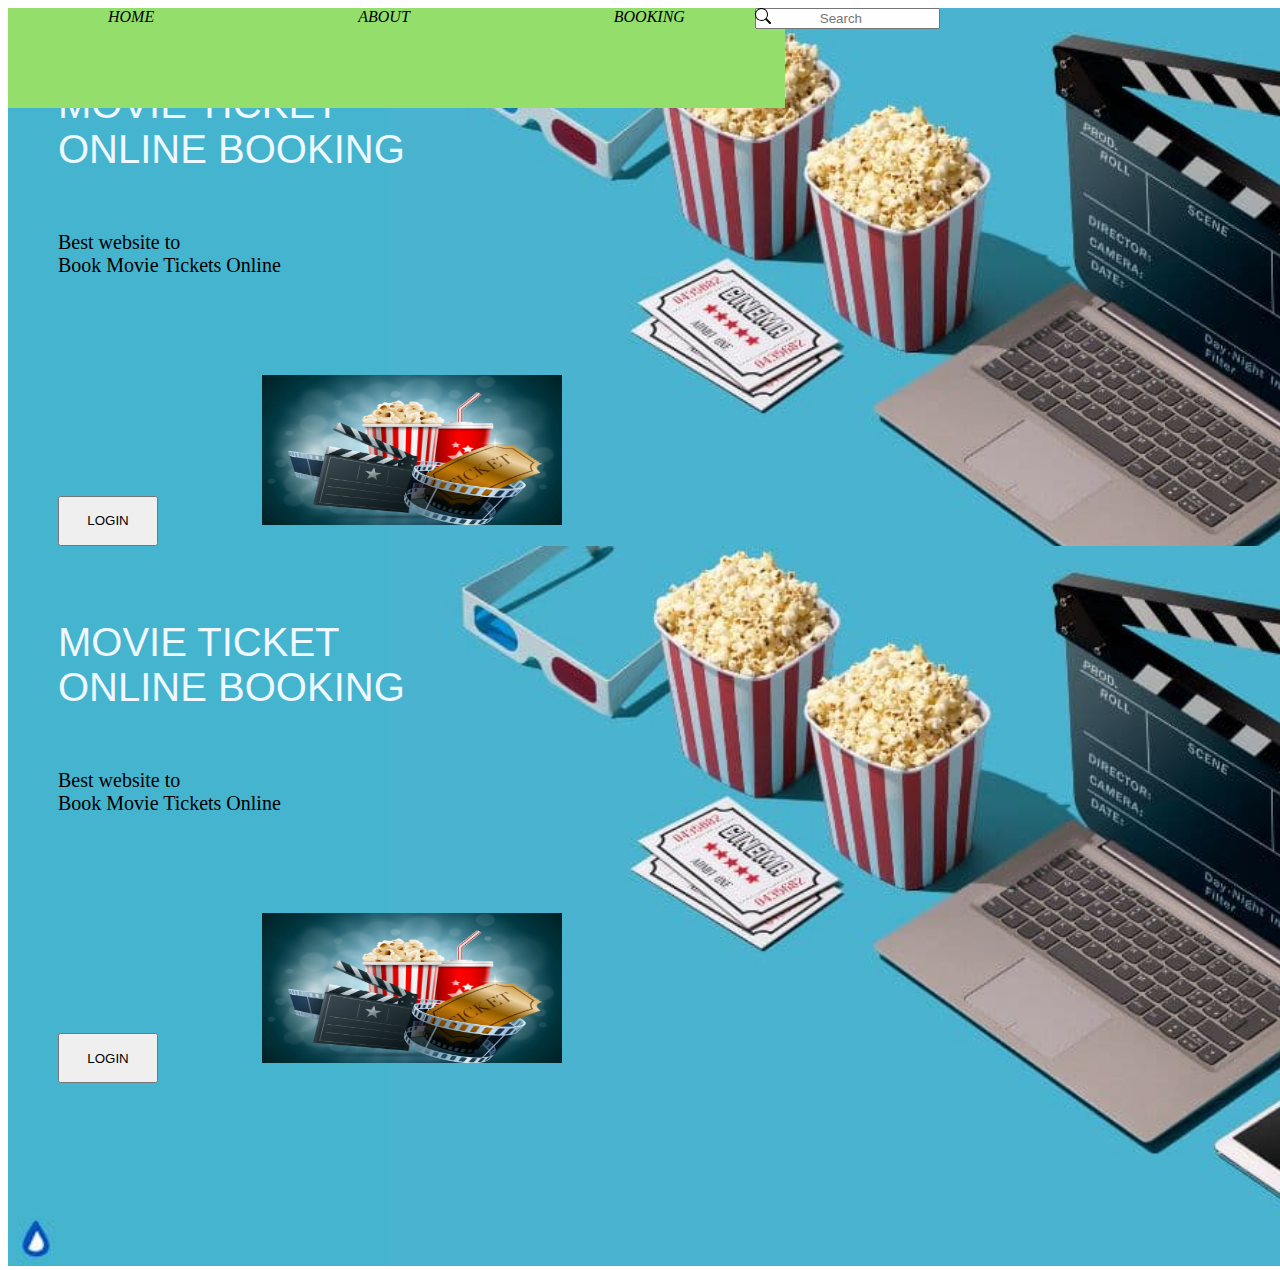
<file: index.html>
<!DOCTYPE html>
<html lang="en">

<head>
    <meta charset="UTF-8">
    <meta name="viewport" content="width=device-width, initial-scale=1.0">
    <title>MOVIE TICKET BOOKING</title>
    <link rel="stylesheet" href="style.css">
    <link rel="stylesheet" href="">
    <link href="https://cdn.jsdelivr.net/npm/bootstrap@5.0.2/dist/css/bootstrap.min.css" rel="stylesheet"
        integrity="sha384-EVSTQN3/azprG1Anm3QDgpJLIm9Nao0Yz1ztcQTwFspd3yD65VohhpuuCOmLASjC" crossorigin="anonymous">
</head>

<body>

    <div class="page">
        <div class="navbar">
            <nav>
                <a href="index.html" id="home">HOME</a>
                <a href="about.html" id="about">ABOUT</a>
                <a href="booking.html" id="book">BOOKING</a>
                <input type="search" placeholder="Search" id="icon">
                <img src="search.svg" id="icon">
            </nav>
        </div>
        <img src="banner.jpg" class="backimg">
        <div>
            
            <h4>MOVIE TICKET<br>ONLINE BOOKING</h4>
            <br></br>
            <p id="para"> Best website to <br>
                Book Movie Tickets Online</p>
                <br>
                <button class="btn btn-outline-success" id="btn">LOGIN</button>
            <img src="img2.jpg" class="rounded-circle">
        </div>
    </div>
    <section id="home">
        <img src="banner.jpg" class="backimg">
        <div>
            
            <h4>MOVIE TICKET<br>ONLINE BOOKING</h4>
            <br></br>
            <p id="para"> Best website to <br>
                Book Movie Tickets Online</p>
                <br>
                <button class="btn btn-outline-success" id="btn">LOGIN</button>
            <img src="img2.jpg" class="rounded-circle">
        </div>

    </section>


</body>

</html>
</file>
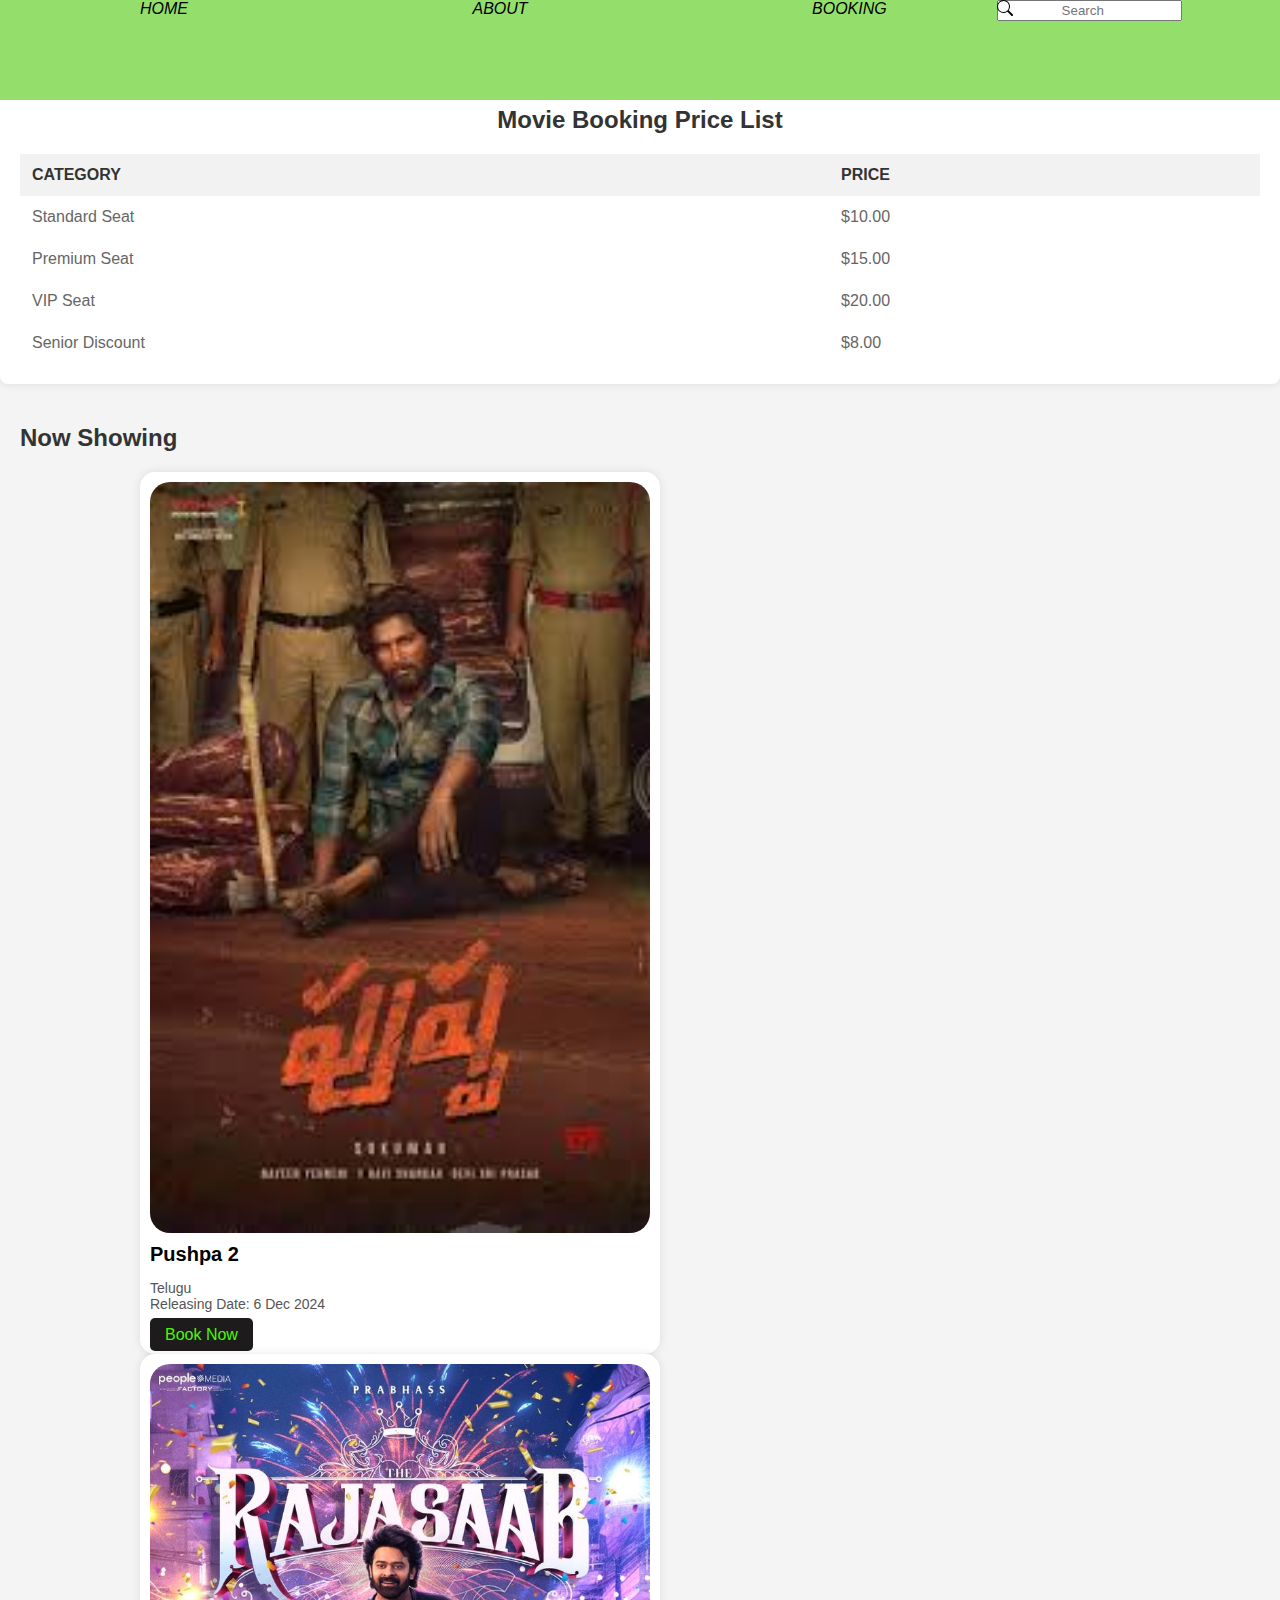
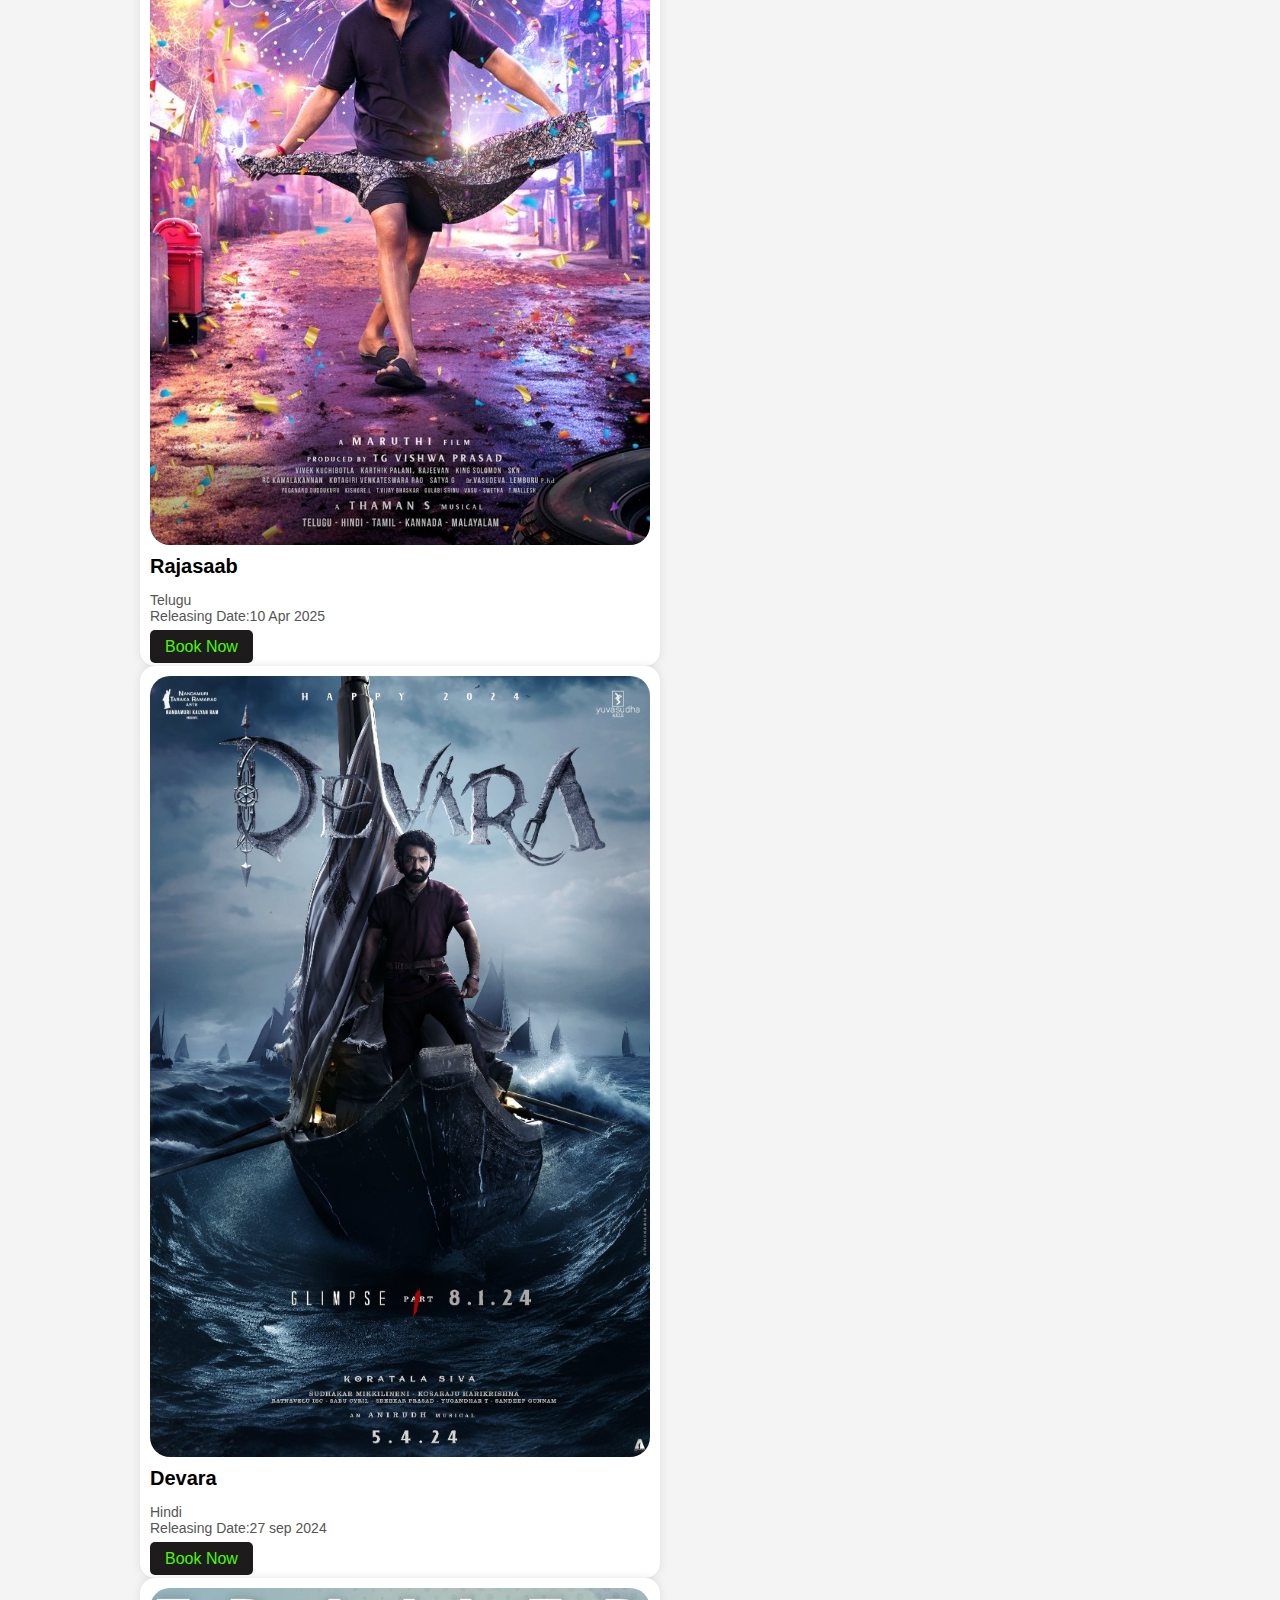
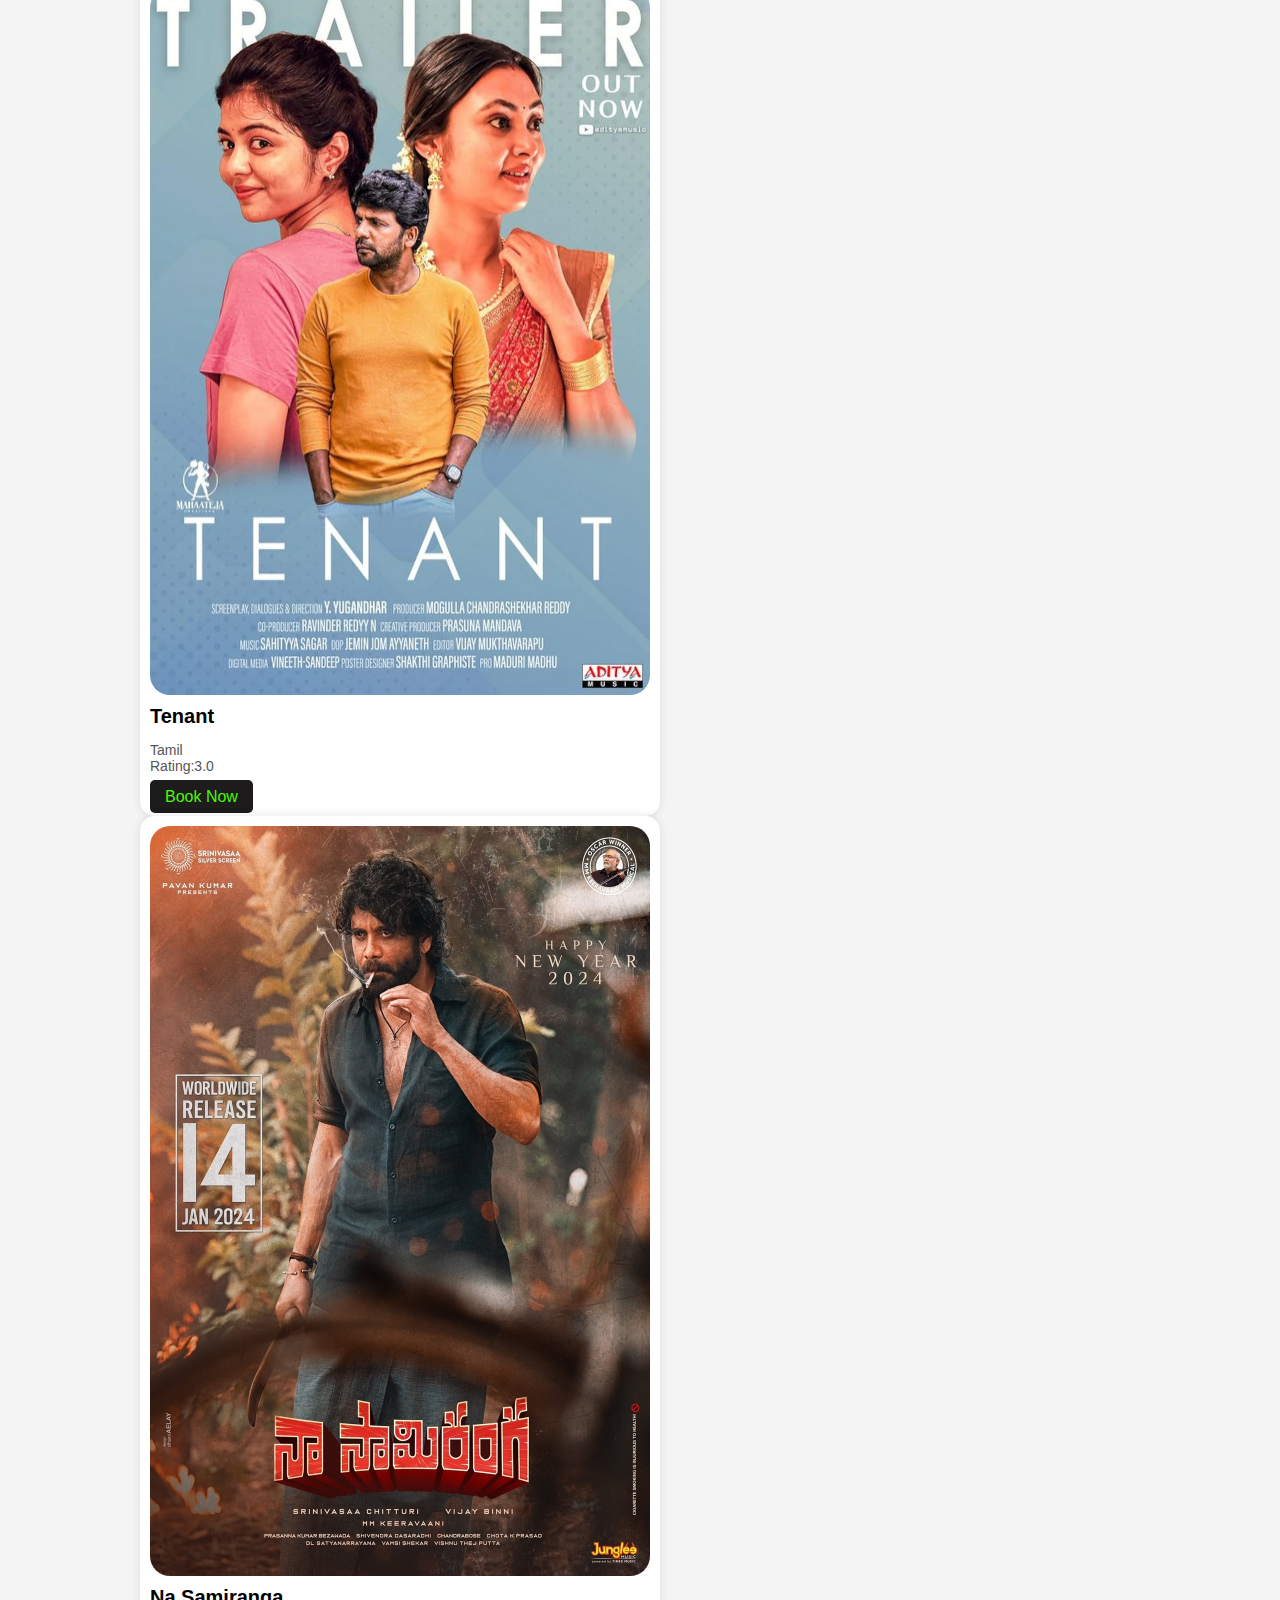
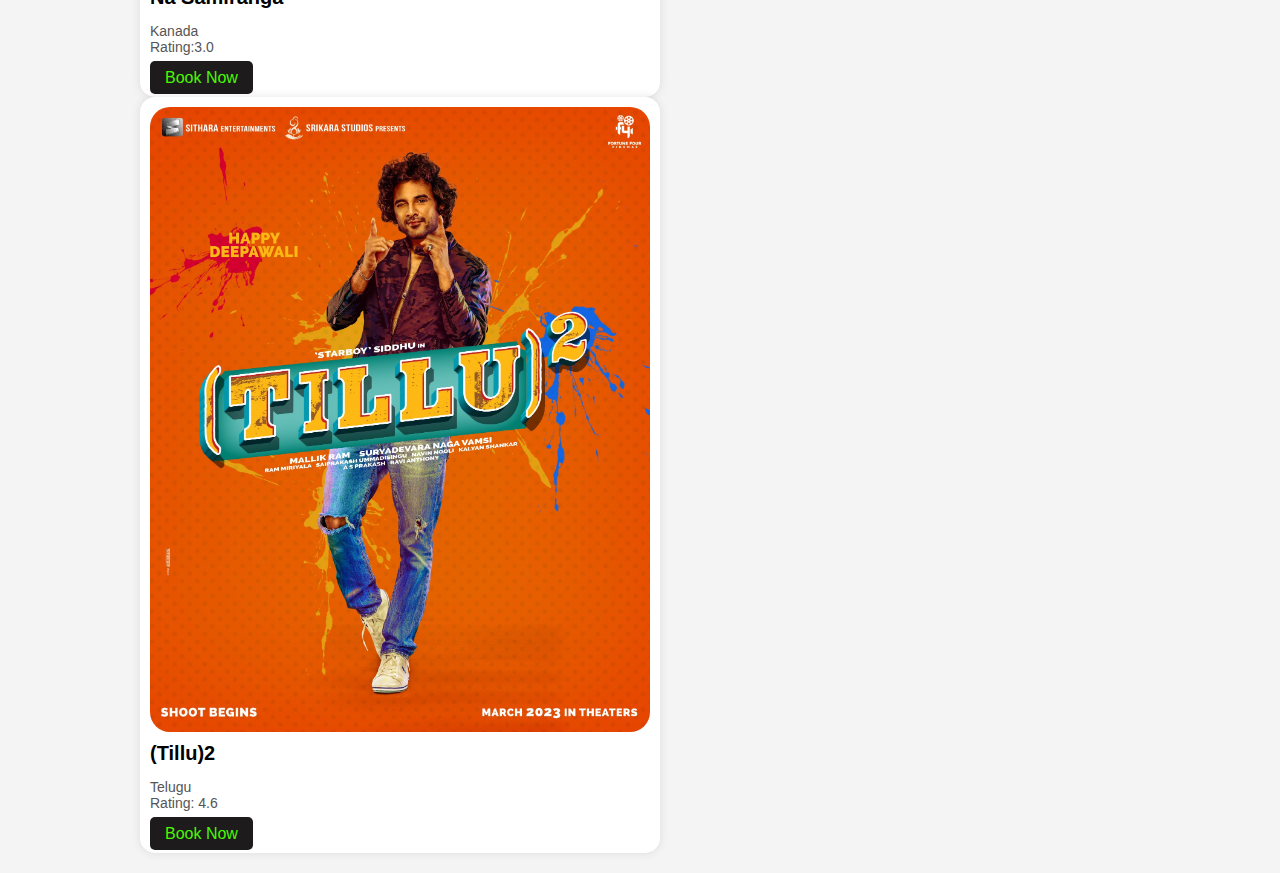
<file: about.html>
<html lang="en">

<head>
    <meta charset="UTF-8">
    <meta name="viewport" content="width=device-width, initial-scale=1.0">
    <title>MOVIE TICKET BOOKING</title>
    <link rel="stylesheet" href="about.css">
    <link href="https://cdn.jsdelivr.net/npm/bootstrap@5.0.2/dist/css/bootstrap.min.css" rel="stylesheet"
        integrity="sha384-EVSTQN3/azprG1Anm3QDgpJLIm9Nao0Yz1ztcQTwFspd3yD65VohhpuuCOmLASjC" crossorigin="anonymous">
</head>

<body>
    <div class="navbar">
        <nav>
            <a href="index.html">HOME</a>
            <a href="about.html" >ABOUT</a>
            <a href="booking.html" >BOOKING</a>
            <input type="search" placeholder="Search" id="icon">
            <img src="search.svg" id="icon">
        </nav>
    </div>
    <br>
    <header>
        <h1>Movie Booking</h1>

    </header>
    <div class="container">
        <h2>Movie Booking Price List</h2>
        <table class="price-list">
            <thead>
                <tr>
                    <th>CATEGORY</th>
                    <th>PRICE</th>
                </tr>
            </thead>
            <tbody>
                <tr>
                    <td>
                        Standard Seat
                    </td>
                    <td>$10.00</td>
                </tr>
                <tr>
                    <td>Premium Seat</td>
                    <td>$15.00</td>
                </tr>
                <tr>
                    <td>VIP Seat
                    </td>
                    <td>$20.00</td>
                </tr>
                <tr>
                    <td>Senior Discount</td>
                    <td>$8.00</td>
                </tr>
            </tbody>
        </table>
    </div>

    <section class="movies">
        <h2>Now Showing</h2>
        <div class="movie-card">
            <img src="pushpa.jpg" alt="Movie1">
            <h3>Pushpa 2</h3>
            <p> Telugu
                <br />
                Releasing Date: 6 Dec 2024
            </p>
            <a href="#booking-form" class="book-now">Book Now</a>
        </div>
        <div class="movie-card">
            <img src="rajsaab.jpg" alt="Movie 2">
            <h3>Rajasaab</h3>
            <p>Telugu<br />
                Releasing Date:10 Apr 2025 </p>
            <a href="booking.html" class="book-now">Book Now</a>
        </div>
        <div class="movie-card">
            <img src="devara.jpg" alt="Movie1">
            <h3>Devara</h3>
            <p> Hindi
                <br />
                Releasing Date:27 sep 2024
            </p>
            <a href="booking.html" class="book-now">Book Now</a>
        </div>
        <div class="movie-card">
            <img src="teanut.jpg" alt="Movie1">
            <h3>Tenant</h3>
            <p> Tamil
                <br />
                Rating:3.0
            </p>
            <a href="booking.html" class="book-now">Book Now</a>
        </div>
        <div class="movie-card">
            <img src="samiranga.jpg" alt="Movie1">
            <h3>Na Samiranga</h3>
            <p> Kanada
                <br />
                Rating:3.0
            </p>
            <a href="booking.html" class="book-now">Book Now</a>
        </div>

        <div class="movie-card">
            <img src="tillu2.jpg" alt="Movie 2">
            <h3>(Tillu)2</h3>
            <p>Telugu<br />
                Rating: 4.6 </p>
            <a href="booking.html" class="book-now">Book Now</a>
        </div>


    </section>


    <!-- <form action="/submit" method="post">
        <input type="radio" id="dropdown-toggle" name="dropdown-toggle">
        <label for="dropdown-toggle">Click Here to choose an Language</label>

        <div class="dropdown-content">
            <input type="radio" id="option1" name="dropdown" value="option1">
            <label for="option1">Telugu</label>

            <input type="radio" id="option2" name="dropdown" value="option2">
            <label for="option2">Hindi</label>

            <input type="radio" id="option3" name="dropdown" value="option3">
            <label for="option3">Tamil</label>

            <input type="radio" id="option4" name="dropdown" value="option4">
            <label for="option4">Kanada</label>
        </div>

        Hidden input to store the selected value
        <input type="hidden" id="selectedOption" name="dropdown">

        
    </form>
   
    <!-- <section class="booking" id="booking-form">
        <h2>Book Your Tickets</h2>
        <!-- <form action="#"> -->
    <!-- <label for="movie">Select Movie:</label>
            <select id="movie" name="movie">
                <option value="movie1">Pushpa2</option>
                <option value="movie2">Rajasaab</option>
                <option value="movie1">Devara</option>
                <option value="movie1">Tenant</option>
                <option value="movie1">Na Samiranga</option>
                <option value="movie1">18 Pages</option>
                <option value="movie1">Tillu 2</option>
                <option value="movie1">Geethanjali 2</option>
                <option value="movie1">Om Beem Bush</option>
                <option value="movie1">USTAAD</option>
                <option value="movie1">Hanuman</option>
                <option value="movie1">Premalu</option>
            </select>
            <label for="date">Select Date:</label>
            <input type="date" id="date" name="date">
            <label for="time">Select Time:</label>
            <select id="time" name="time">
                <option value="10am">10.00 AM</option>
                <option value="1am">1.00 PM</option>
                <option value="4am">4.00 PM</option>
                <option value="7am">7.00 PM</option>
            </select>
            <label for="seats">Number of Seats:</label>
            <input type="number" id="seats" name="seats" min="1" max="10">
            <button type="submit">Book Now</button>
                            </form>

    </section>
                       -->
</body>

</html>
</file>
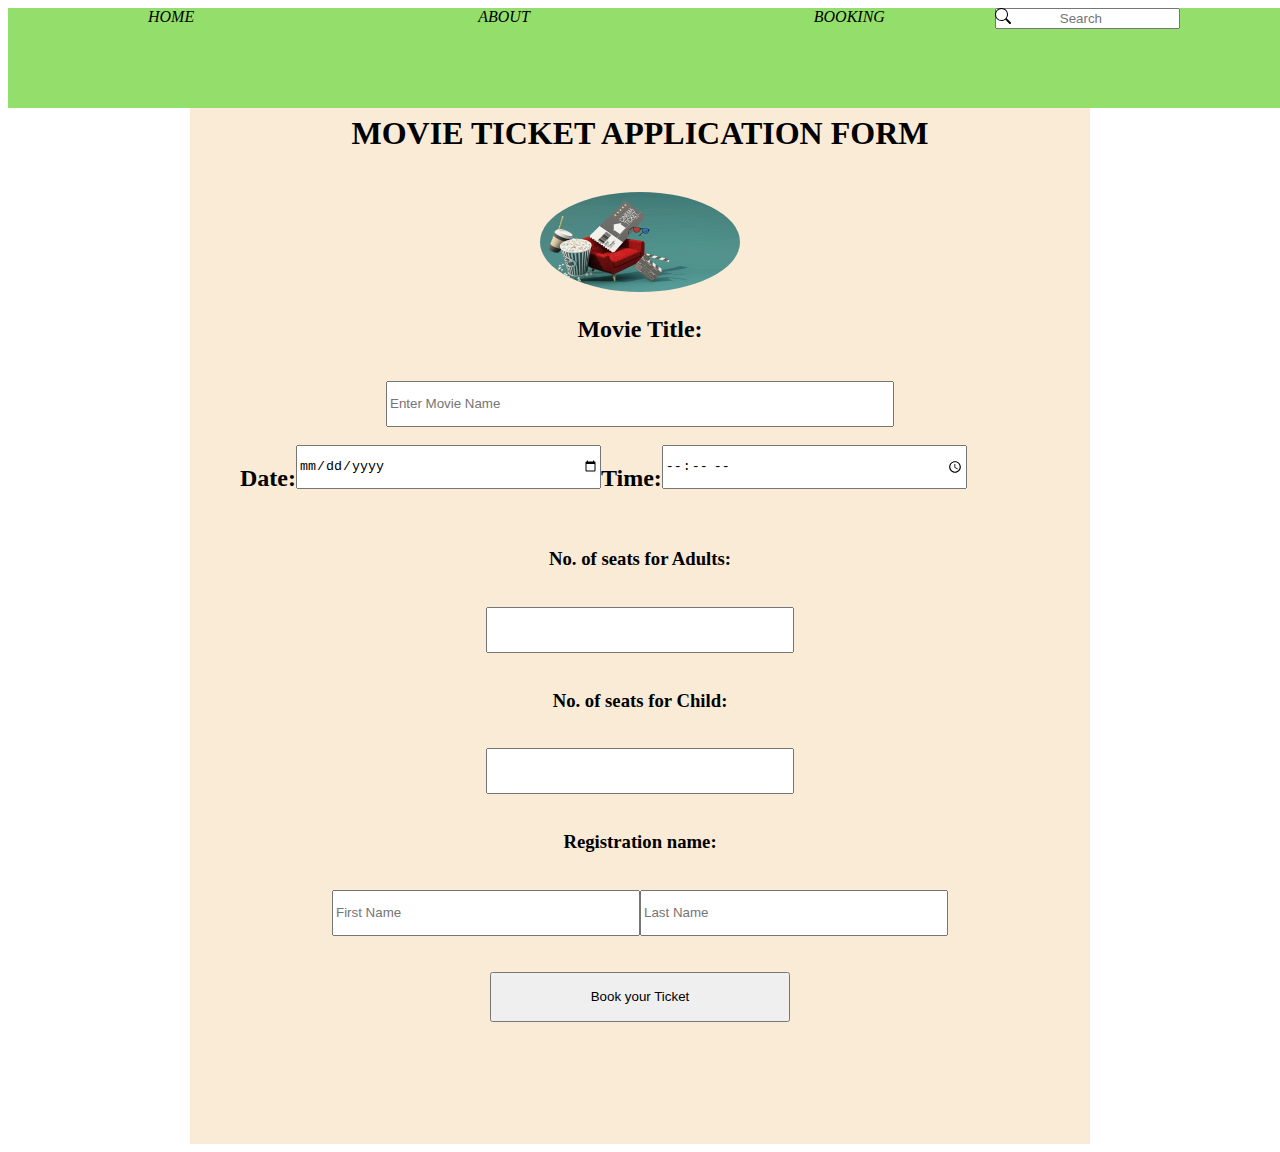
<file: booking.html>
<!DOCTYPE html>
<html lang="en">

<head>
    <meta charset="UTF-8">
    <meta name="viewport" content="width=device-width, initial-scale=1.0">
    <title>Document</title>
    <link href="https://cdn.jsdelivr.net/npm/bootstrap@5.0.2/dist/css/bootstrap.min.css" rel="stylesheet"
        integrity="sha384-EVSTQN3/azprG1Anm3QDgpJLIm9Nao0Yz1ztcQTwFspd3yD65VohhpuuCOmLASjC" crossorigin="anonymous">
    <style>
        .content {
            font-family: sans-serif;
            font-style: initial;
            font-size: 50px;
            color: rgb(39, 40, 33);
            margin-left: 10px;
        }

        #icon {
            position: absolute;
            margin-left: -30px;
            text-align: center;
        }

        .navbar {
            background-color: rgb(148, 223, 107);
            height: 100px;
            position: fixed;
            width: 1500px;

        }

        .navbar a {
            font-style: italic;
            padding: 120px;
            color: black;
            text-decoration: none;
            text-align: center;
            margin: 20px
        }

        .box {
            background-color: antiquewhite;
            height: 1000px;
            width: 800px;
            margin: auto;
            text-align: center;
            padding: 50px;
            column-gap: 100px;
        }

        .rounded-circle {
            height: 100px;
            width: 200px;
            border-radius: 50%;
        }

        #box1 {
            height: 40px;
            width: 500px;
        }

        #box2 {
            height: 40px;
            width: 300px;

        }

        .date {
            display: flex;
            flex-direction: row;
        }

        #btn2 {
            width: 300px;
            height: 50px;
        }
    </style>
</head>

<body>
    <div class="navbar">
        <nav>
            <a href="index.html">HOME</a>
            <a href="about.html">ABOUT</a>
            <a href="booking.html">BOOKING</a>
            <input type="search" placeholder="Search" id="icon">
            <img src="search.svg" id="icon">
        </nav>
    </div>
    <br></br>
    <div class="box">
        <h1>MOVIE TICKET APPLICATION FORM</h1><br>
        <img src="banner2.jpg" class="rounded-circle">
        <form>
            <h2>Movie Title:</h2><br>
            <input type="text" id="box1" placeholder="Enter Movie Name"><br></br>
            <div class="date">
                <h2>Date:</h2><br><input type="date" id="box2">
                <h2>Time:</h2><br><input type="time" id="box2">
            </div>
            <br>
            <div class="seats">
                <h3>No. of seats for Adults:</h3><br><input type="number" id="box2">
                <br></br>
                <h3>No. of seats for Child:</h3><br><input type="number" id="box2">
            </div>
            <br>
            <div class="register">
                <h3>Registration name:</h3><br>
                <span><input type="name" placeholder="First Name" id="box2"><input type="name" placeholder="Last Name"
                        id="box2"></span>
            </div>
            <br></br>

            <button class="btn-outline-success" id="btn2">Book your Ticket</button>

        </form>
    </div>


</body>

</html>
</file>
<file: style.css>
.backimg {
    height: 720px;
    width: 1470px;
    margin: 0%;
}

.content {
    font-family: sans-serif;
    font-style: initial;
    font-size: 50px;
    color: rgb(184, 202, 114);
    margin-left: 150px;
}
#icon{
    position: absolute;
    margin-left: -30px;
    text-align: center;
}

.navbar {
    background-color: rgb(148, 223, 107);
    height: 100px;
    position: fixed;

}
.navbar a {
    font-style: italic;
    padding: 100px;
    color: black;
    text-decoration: none;
}
#para{
    color: black;
    font-size: 30px;
}
.rounded-circle{
    height: 150px;
    width: 300px;
    margin-top: 60px;
    margin-left: 100px;
}
#learn{
    padding: 20px;
    margin-left: 45px;
}
div>h4{
    margin-top: -700px;
    padding: 50px;
    font-size: 40px;
    color: aliceblue;
    font-family: sans-serif;
    font-weight: lighter;
}
#para{
    margin-top: -80px;
    margin-left: 50px;
    font-size: 20px;
}
#btn{
    margin-left: 50px;
    width: 100px;
    height: 50px;
}
</file>
<file: about.css>
body {
    font-family: Arial, Helvetica, sans-serif;
    margin: 0;
    padding: 0;
    background-color: #f4f4f4;
}
.content {
    font-family: sans-serif;
    font-style: initial;
    font-size: 50px;
    color: rgb(39, 40, 33);
    margin-left: 10px;
}
#icon{
    position: absolute;
    margin-left: -30px;
    text-align: center;
}

.navbar {
    background-color: rgb(148, 223, 107);
    height: 100px;
    position: fixed;
    width: 1500px;

}
.navbar a {
    font-style: italic;
    padding:120px;
    color: black;
    text-decoration: none;
    text-align: center;
    margin: 20px
}

header {
    background-color: #333;
    color: #fff;
    padding: 10px 0;
    text-align: center;
}

header h1 {
    margin: 0;
    font-size: 24px;
}

.container {
    text-align: center;
    background-color: #fff;
    padding: 20px;
    border-radius: 8px;
    box-shadow: 0 0 10px rgba(0, 0, 0, 0.1);
}

h2 {
    color: #333;
    margin-bottom: 20px;
}

table {
    width: 100%;
    border-collapse: collapse;
    margin-top: 10px;
}

th,
td {
    padding: 12px;
    text-align: left;
    border-bottom: 0ch1px solid #ddd;
}

th {
    background-color: #f2f2f2;
    color: #333;
}

td {
    color: #666;
}

tbody tr:hover {
    background-color: #f5f5f5;
}

.movies {
    padding: 20px;
    text-align: left;
}

.movie-card {
    display: inline-block;
    background-color: #fff;
    margin-left: 120px;
    padding: 10px;
    border-radius: 15px;
    box-shadow: 0 0 10px rgba(0, 0, 0, 0.1);
    width: 500px;
}

.movie-card img {
    width: 100%;
    border-radius: 20px;
}

.movie-card h3 {
    font-size: 20px;
    margin: 10px 0 5px;
}

.movie-card p {
    font-size: 14px;
    color: #555;
}



/* Style the labels to look like buttons */
.button-container label {
    display: block;
    padding: 10px;
    margin: 5px 0;
    border: 1px solid #007BFF;
    border-radius: 4px;
    background-color: white;
    color: #007BFF;
    text-align: center;
    cursor: pointer;
}

/* Change button appearance when selected */
input[type="radio"]:checked+label {
    background-color: #007BFF;
    color: white;
}

/* Style the dropdown content */
.dropdown-content {
    display: none;
    margin-top: 5px;
}

/* Show the dropdown content when any radio button is checked */
input[type="radio"]:checked~.dropdown-content {
    display: block;
}

.dropdown-content label {
    margin: 0;
    padding: 10px;
    border: 1px solid black;
    background-color: white;
    color: black;
}

.dropdown-content label:hover {
    background-color: #f1f1f1;
}

.book-now {
    margin-top: 10px;
    padding: 8px 15px;
    background-color: hsl(0, 3%, 11%);
    text-decoration: none;
    color: #49f904;
    border-radius: 5px;
}

.book-now:hover {
    background-color: hsl(216, 5%, 19%);
}

.booking {
    padding: 20px;
    text-align: center;
    background-color: #fff;
    margin: 20px;
    border-radius: 5px;
    box-shadow: 0 0 10px rgba(0, 0, 0, 0.1);
}

.booking h2 {
    margin-bottom: 20px;
}

.booking form {
    display: inline-block;
    text-align: left;
}

.booking form label {
    display: block;
    margin-bottom: 5px;
}

.booking form select,
.booking form input {
    width: 100%;
    padding: 8px;
    margin-bottom: 10px;
    border: 1px solid #ccc;
    border-radius: 5px;
}

.booking form button {
    width: 100%;
    padding: 10px;
    background-color: #28a745;
    color: #fff;
    border: none;
    border-radius: 5px;
    font-size: 16px;
}

.booking form button:hover {
    background-color: #218838;
}

footer {
    background-color: #333;
    color: #fff;
    text-align: center;
    padding: 10px 0;
    position: relative;
    bottom: 0;
}
</file>
